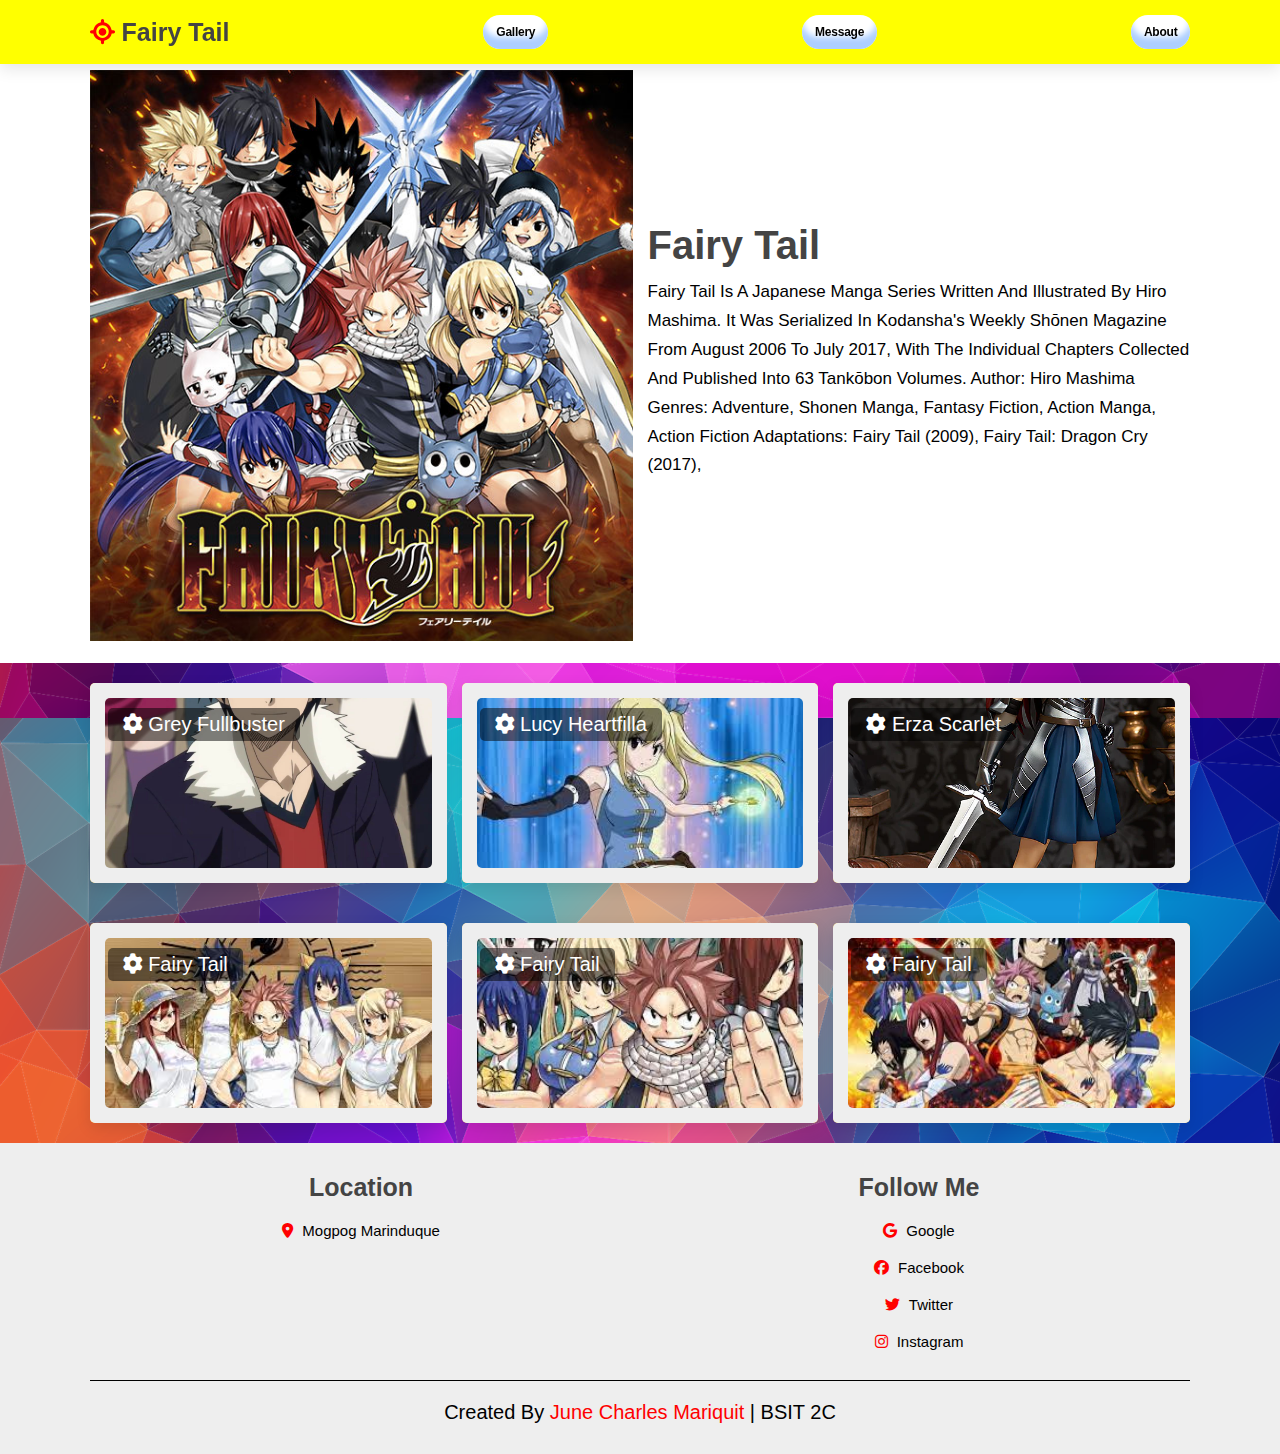
<file: index.html>
<!DOCTYPE html>
<html lang="en">
<head>
    <meta charset="UTF-8">
    <meta name="viewport" content="width=device-width, initial-scale=1.0">
    <title>Fairy Tail</title>
  
    <!-- font awesome cdn link  -->
    <link rel="stylesheet" href="https://cdnjs.cloudflare.com/ajax/libs/font-awesome/6.1.1/css/all.min.css">

    <!-- custom css file cdn link  -->
    <link rel="stylesheet" href="css/style.css">

</head>
<body>
    
<!-- header section starts  -->

<header class="header">
    <a href="#" class="logo"> <i class="fas fa-location"></i> Fairy  <span>tail</span> </a>
    <a href="gallery.html">
        <button class="button-73" role="button">Gallery</button>
    </a>
    <a href="message.html">
        <button class="button-73" role="button">Message</button>
    </a>
    <a href="about.html">
        <button class="button-73" role="button">About</button>
    </a>
</header>

<section class="home" id="home">

    <div class="image" data-aos="fade-down">
        <img src="images/logo.jpg" alt="">
    </div>

    <div class="content" data-aos="fade-up">
        <h3>Fairy Tail</h3>
        <p >Fairy Tail is a Japanese manga series written and illustrated by Hiro Mashima. It was serialized in Kodansha's Weekly Shōnen Magazine from August 2006 to July 2017, with the individual chapters collected and published into 63 tankōbon volumes. Author: Hiro Mashima Genres: Adventure, Shonen manga, Fantasy Fiction, Action manga, Action fiction Adaptations: Fairy Tail (2009), Fairy Tail: Dragon Cry (2017),</p>
        </div>
    </div>

</section>
<section class="fairy" id="fairy">

    <div class="box-container">

        <div class="box" data-aos="fade-up">
            <div class="image">
                <img src="images/grey.jpg" alt="">
                <h3> <i class="fas fa-gear"></i> Grey Fullbuster </h3>
            </div>
        </div>
        <div class="box" data-aos="fade-up">
            <div class="image">
                <img src="images/lucy.jpg" alt="">
                <h3> <i class="fas fa-gear"></i> Lucy Heartfilla </h3>
            </div>
        </div>
        <div class="box" data-aos="fade-up">
            <div class="image">
                <img src="images/erza.jpg" alt="">
                <h3> <i class="fas fa-gear"></i> Erza Scarlet </h3>
            </div>
        </div>
    </div>
</section>
<section class="fairy" id="fairy">

    <div class="box-container">

        <div class="box" data-aos="fade-up">
            <div class="image">
                <img src="images/f.jpg" alt="">
                <h3> <i class="fas fa-gear"></i> Fairy Tail </h3>
            </div>
        </div>
        <div class="box" data-aos="fade-up">
            <div class="image">
                <img src="images/f1.jpg" alt="">
                <h3> <i class="fas fa-gear"></i> Fairy Tail </h3>
            </div>
        </div>
        <div class="box" data-aos="fade-up">
            <div class="image">
                <img src="images/f2.jpg" alt="">
                <h3> <i class="fas fa-gear"></i> Fairy Tail </h3>
            </div>
        </div>
    </div>
</section>

<!-- footer section starts  -->

<section class="footer">

    <center>   
        <div class="box-container">

            <div class="box" data-aos="fade-up">
                <h3>Location</h3>
                <a href="#"> <i class="fas fa-map-marker-alt"></i> Mogpog Marinduque </a>
            </div>


            <div class="box" data-aos="fade-up">
                <h3>follow me</h3>
                <a href=""> <i class="fab fa-google"></i> google </a>
                <a href=""> <i class="fab fa-facebook"></i> Facebook </a>
                <a href=""> <i class="fab fa-twitter"></i> twitter </a>
                <a href="#"> <i class="fab fa-instagram"></i> instagram </a>
            </div>
        </div>

    </center>

    <div class="credit"> created by <span>June Charles Mariquit</span></a> | BSIT 2C</div>
</section>

<!-- footer section ends -->




</script>

</body>
</html>
</file>
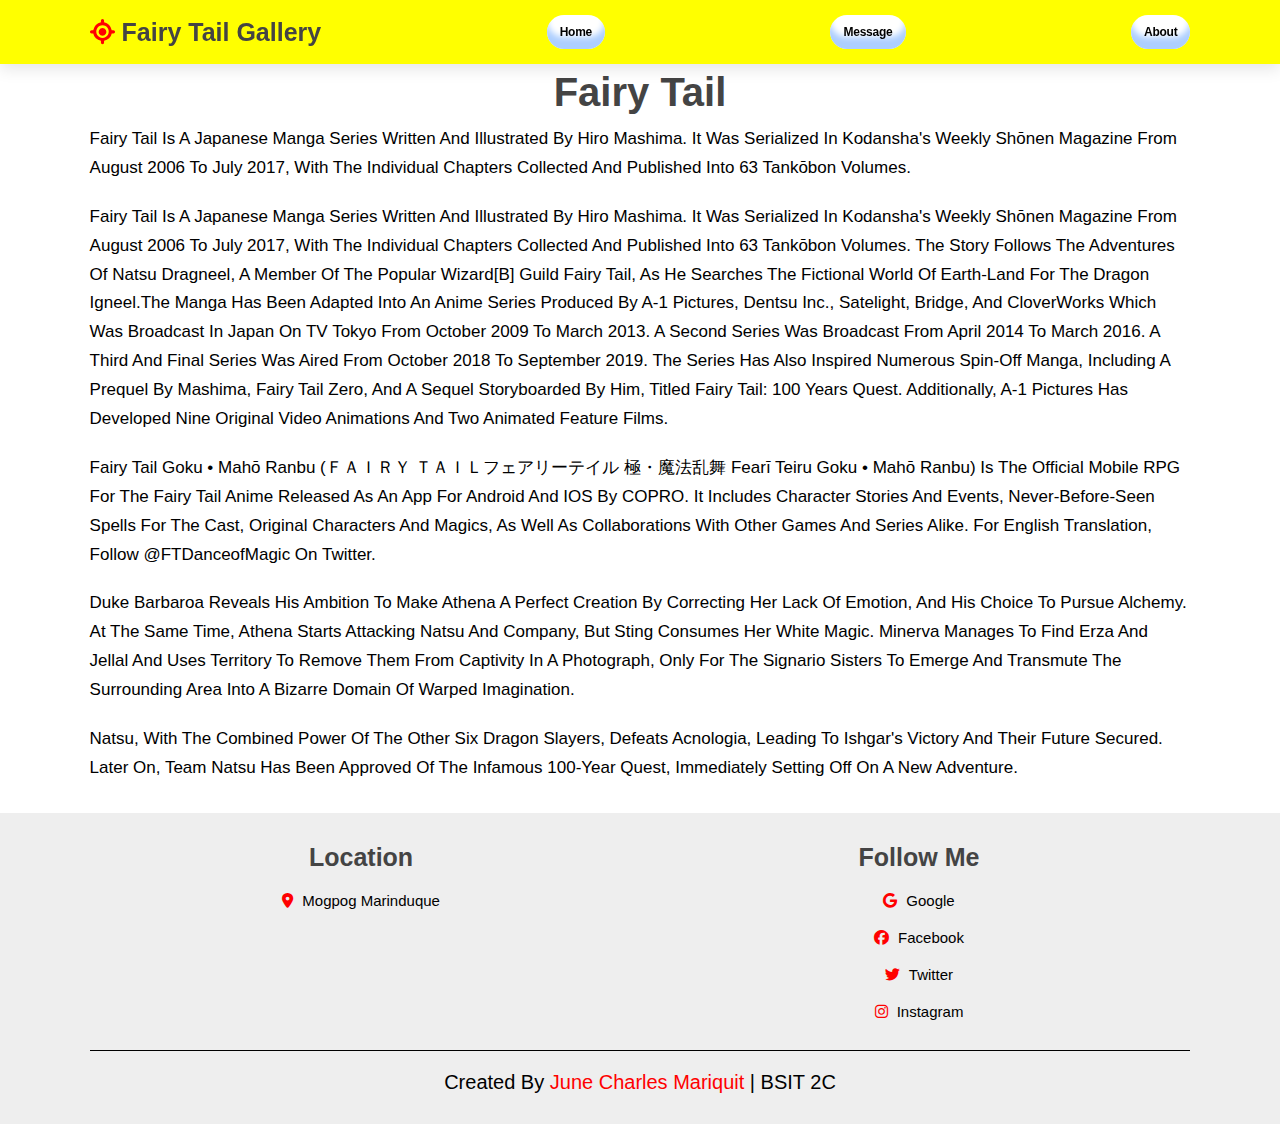
<file: about.html>
<!DOCTYPE html>
<html lang="en">
<head>
    <meta charset="UTF-8">
    <meta name="viewport" content="width=device-width, initial-scale=1.0">
    <title>Fairy Tail</title>
  
    <!-- font awesome cdn link  -->
    <link rel="stylesheet" href="https://cdnjs.cloudflare.com/ajax/libs/font-awesome/6.1.1/css/all.min.css">

    <!-- custom css file cdn link  -->
    <link rel="stylesheet" href="css/style.css">

</head>
<body>
    
<!-- header section starts  -->

<header class="header">
    <a href="#" class="logo"> <i class="fas fa-location"></i> Fairy tail <span>Gallery</span> </a>
    <a href="index.html">
        <button class="button-73" role="button">Home</button>
    </a>
    <a href="message.html">
        <button class="button-73" role="button">Message</button>
    </a>
    <a href="about.html">
        <button class="button-73" role="button">About</button>
    </a>
</header>

<section class="home" id="home">



    <div class="content" data-aos="fade-up">
        <h3><center>Fairy Tail</center></h3>
        <p >Fairy Tail is a Japanese manga series written and illustrated by Hiro Mashima. It was serialized in Kodansha's Weekly Shōnen Magazine from August 2006 to July 2017, with the individual chapters collected and published into 63 tankōbon volumes. </p>
        <p>Fairy Tail is a Japanese manga series written and illustrated by Hiro Mashima. It was serialized in Kodansha's Weekly Shōnen Magazine from August 2006 to July 2017, with the individual chapters collected and published into 63 tankōbon volumes. The story follows the adventures of Natsu Dragneel, a member of the popular wizard[b] guild Fairy Tail, as he searches the fictional world of Earth-land for the dragon Igneel.The manga has been adapted into an anime series produced by A-1 Pictures, Dentsu Inc., Satelight, Bridge, and CloverWorks which was broadcast in Japan on TV Tokyo from October 2009 to March 2013. A second series was broadcast from April 2014 to March 2016. A third and final series was aired from October 2018 to September 2019. The series has also inspired numerous spin-off manga, including a prequel by Mashima, Fairy Tail Zero, and a sequel storyboarded by him, titled Fairy Tail: 100 Years Quest. Additionally, A-1 Pictures has developed nine original video animations and two animated feature films.</p>
        <p>Fairy Tail Goku • Mahō Ranbu (ＦＡＩＲＹ ＴＡＩＬフェアリーテイル 極・魔法乱舞 Fearī Teiru Goku • Mahō Ranbu) is the official mobile RPG for the Fairy Tail anime released as an app for Android and iOS by COPRO. It includes character stories and events, never-before-seen spells for the cast, original characters and magics, as well as collaborations with other games and series alike. For English translation, follow @FTDanceofMagic on Twitter.</p>
        <p>Duke Barbaroa reveals his ambition to make Athena a perfect creation by correcting her lack of emotion, and his choice to pursue Alchemy. At the same time, Athena starts attacking Natsu and company, but Sting consumes her white magic. Minerva manages to find Erza and Jellal and uses Territory to remove them from captivity in a photograph, only for the Signario Sisters to emerge and transmute the surrounding area into a bizarre domain of warped imagination.</p>
        <p>Natsu, with the combined power of the other six Dragon Slayers, defeats Acnologia, leading to Ishgar's victory and their future secured. Later on, Team Natsu has been approved of the infamous 100-year quest, immediately setting off on a new adventure.</p>
        </div>
    </div>

</section>

<!-- footer section starts  -->

<section class="footer">

    <center>   
        <div class="box-container">

            <div class="box" data-aos="fade-up">
                <h3>Location</h3>
                <a href="#"> <i class="fas fa-map-marker-alt"></i> Mogpog Marinduque </a>
            </div>


            <div class="box" data-aos="fade-up">
                <h3>follow me</h3>
                <a href=""> <i class="fab fa-google"></i> google </a>
                <a href=""> <i class="fab fa-facebook"></i> Facebook </a>
                <a href=""> <i class="fab fa-twitter"></i> twitter </a>
                <a href="#"> <i class="fab fa-instagram"></i> instagram </a>
            </div>
        </div>

    </center>

    <div class="credit"> created by <span>June Charles Mariquit</span></a> | BSIT 2C</div>
</section>

<!-- footer section ends -->




</script>

</body>
</html>
</file>
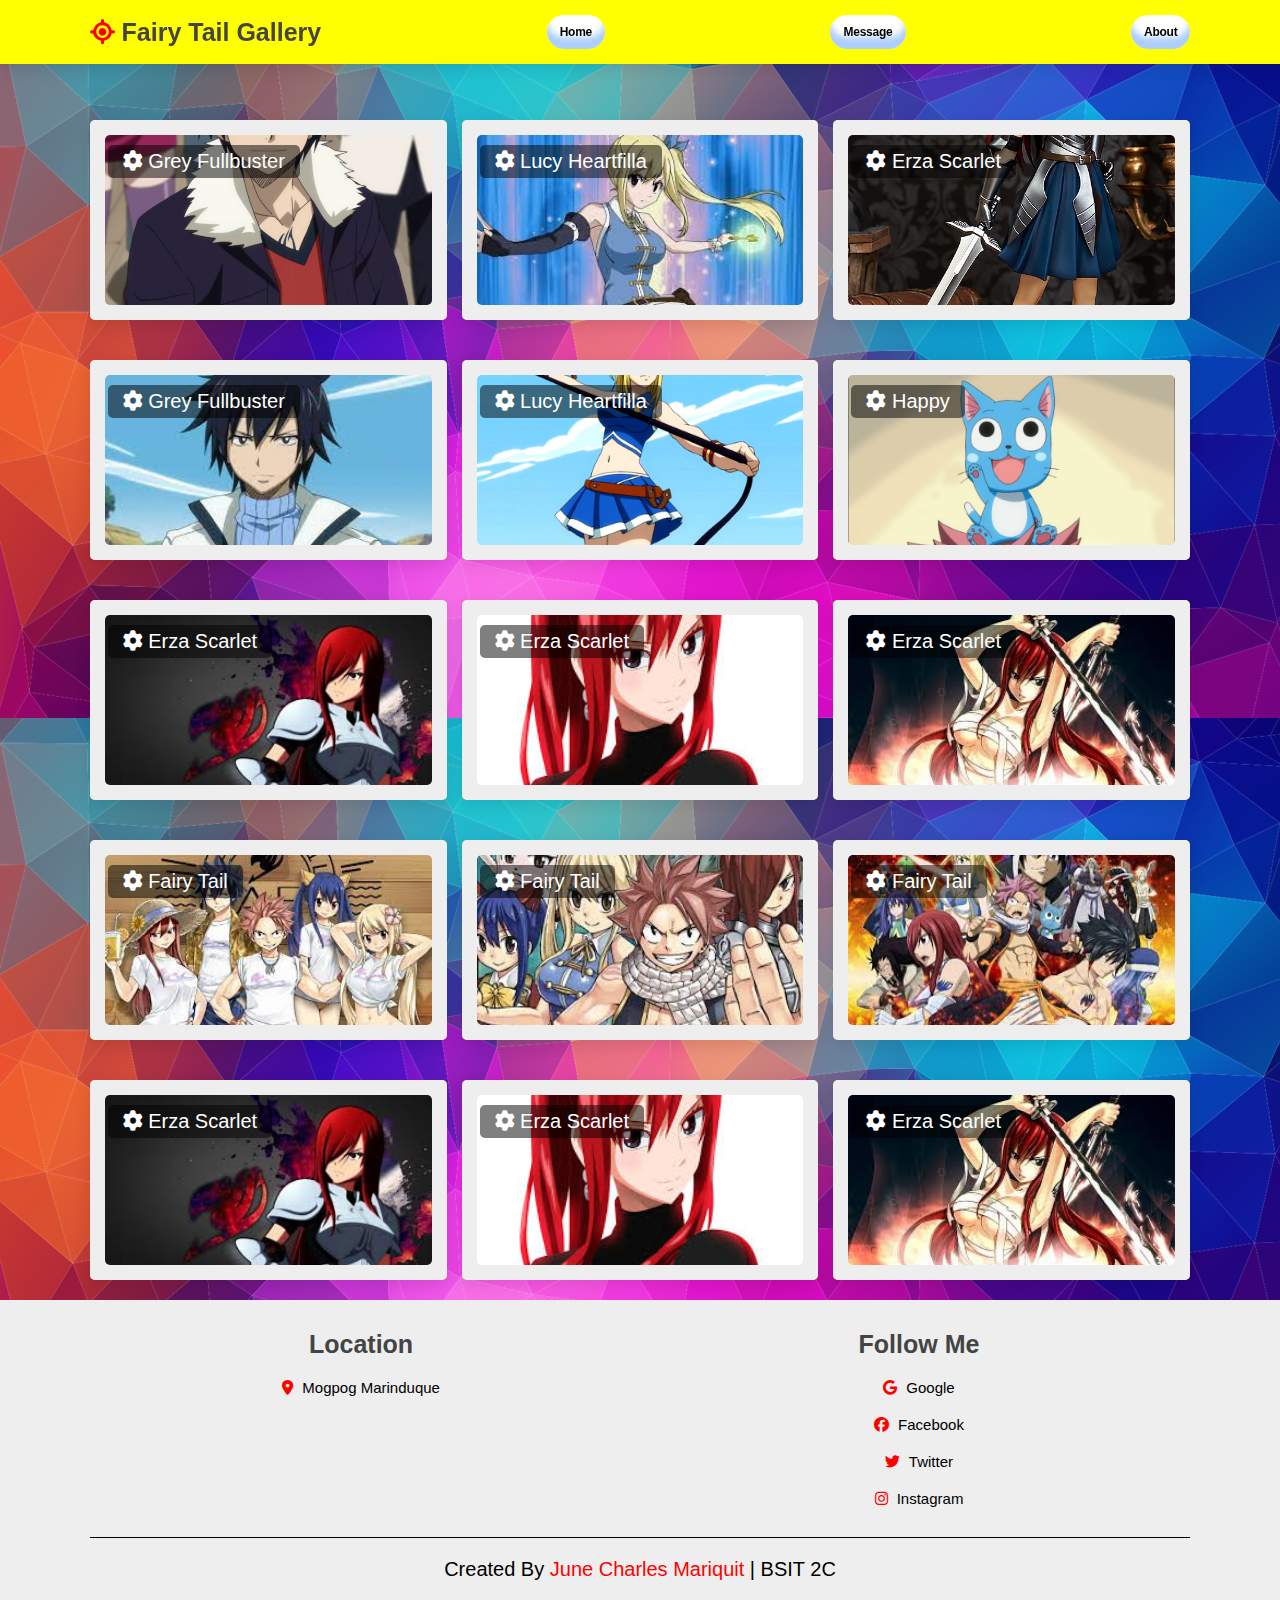
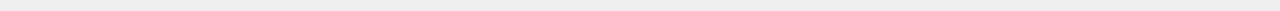
<file: gallery.html>
<!DOCTYPE html>
<html lang="en">
<head>
    <meta charset="UTF-8">
    <meta name="viewport" content="width=device-width, initial-scale=1.0">
    <title>Fairy Tail</title>
  
    <!-- font awesome cdn link  -->
    <link rel="stylesheet" href="https://cdnjs.cloudflare.com/ajax/libs/font-awesome/6.1.1/css/all.min.css">

    <!-- custom css file cdn link  -->
    <link rel="stylesheet" href="css/style.css">

</head>
<body>
    
<!-- header section starts  -->

<header class="header">
    <a href="#" class="logo"> <i class="fas fa-location"></i> Fairy tail <span>Gallery</span> </a>
    <a href="index.html">
        <button class="button-73" role="button">Home</button>
    </a>
    <a href="message.html">
        <button class="button-73" role="button">Message</button>
    </a>
    <a href="about.html">
        <button class="button-73" role="button">About</button>
    </a>
</header>

<p class="br1"></p>
<section class="fairy" id="fairy">

    <div class="box-container">

        <div class="box" data-aos="fade-up">
            <div class="image">
                <img src="images/grey.jpg" alt="">
                <h3> <i class="fas fa-gear"></i> Grey Fullbuster </h3>
            </div>
        </div>
        <div class="box" data-aos="fade-up">
            <div class="image">
                <img src="images/lucy.jpg" alt="">
                <h3> <i class="fas fa-gear"></i> Lucy Heartfilla </h3>
            </div>
        </div>
        <div class="box" data-aos="fade-up">
            <div class="image">
                <img src="images/erza.jpg" alt="">
                <h3> <i class="fas fa-gear"></i> Erza Scarlet </h3>
            </div>
        </div>
    </div>
</section>
<section class="fairy" id="fairy">

    <div class="box-container">

        <div class="box" data-aos="fade-up">
            <div class="image">
                <img src="images/Gray.jfif" alt="">
                <h3> <i class="fas fa-gear"></i> Grey Fullbuster </h3>
            </div>
        </div>
        <div class="box" data-aos="fade-up">
            <div class="image">
                <img src="images/Lucy.jpeg" alt="">
                <h3> <i class="fas fa-gear"></i> Lucy Heartfilla </h3>
            </div>
        </div>
        <div class="box" data-aos="fade-up">
            <div class="image">
                <img src="images/happy.png" alt="">
                <h3> <i class="fas fa-gear"></i> Happy </h3>
            </div>
        </div>
    </div>
</section>
<section class="fairy" id="fairy">

    <div class="box-container">

        <div class="box" data-aos="fade-up">
            <div class="image">
                <img src="images/1.jfif" alt="">
                <h3> <i class="fas fa-gear"></i> Erza Scarlet </h3>
            </div>
        </div>
        <div class="box" data-aos="fade-up">
            <div class="image">
                <img src="images/2.jpg" alt="">
                <h3> <i class="fas fa-gear"></i> Erza Scarlet </h3>
            </div>
        </div>
        <div class="box" data-aos="fade-up">
            <div class="image">
                <img src="images/3.jpg" alt="">
                <h3> <i class="fas fa-gear"></i> Erza Scarlet </h3>
            </div>
        </div>
    </div>
</section>
<section class="fairy" id="fairy">

    <div class="box-container">

        <div class="box" data-aos="fade-up">
            <div class="image">
                <img src="images/f.jpg" alt="">
                <h3> <i class="fas fa-gear"></i> Fairy Tail </h3>
            </div>
        </div>
        <div class="box" data-aos="fade-up">
            <div class="image">
                <img src="images/f1.jpg" alt="">
                <h3> <i class="fas fa-gear"></i> Fairy Tail </h3>
            </div>
        </div>
        <div class="box" data-aos="fade-up">
            <div class="image">
                <img src="images/f2.jpg" alt="">
                <h3> <i class="fas fa-gear"></i> Fairy Tail </h3>
            </div>
        </div>
    </div>
</section>
<section class="fairy" id="fairy">

    <div class="box-container">

        <div class="box" data-aos="fade-up">
            <div class="image">
                <img src="images/1.jfif" alt="">
                <h3> <i class="fas fa-gear"></i> Erza Scarlet </h3>
            </div>
        </div>
        <div class="box" data-aos="fade-up">
            <div class="image">
                <img src="images/2.jpg" alt="">
                <h3> <i class="fas fa-gear"></i> Erza Scarlet </h3>
            </div>
        </div>
        <div class="box" data-aos="fade-up">
            <div class="image">
                <img src="images/3.jpg" alt="">
                <h3> <i class="fas fa-gear"></i> Erza Scarlet </h3>
            </div>
        </div>
    </div>
</section>


<!-- footer section starts  -->

<section class="footer">

    <center>   
        <div class="box-container">

            <div class="box" data-aos="fade-up">
                <h3>Location</h3>
                <a href="#"> <i class="fas fa-map-marker-alt"></i> Mogpog Marinduque </a>
            </div>


            <div class="box" data-aos="fade-up">
                <h3>follow me</h3>
                <a href=""> <i class="fab fa-google"></i> google </a>
                <a href=""> <i class="fab fa-facebook"></i> Facebook </a>
                <a href=""> <i class="fab fa-twitter"></i> twitter </a>
                <a href="#"> <i class="fab fa-instagram"></i> instagram </a>
            </div>
        </div>

    </center>

    <div class="credit"> created by <span>June Charles Mariquit</span></a> | BSIT 2C</div>
</section>

<!-- footer section ends -->




</script>

</body>
</html>
</file>
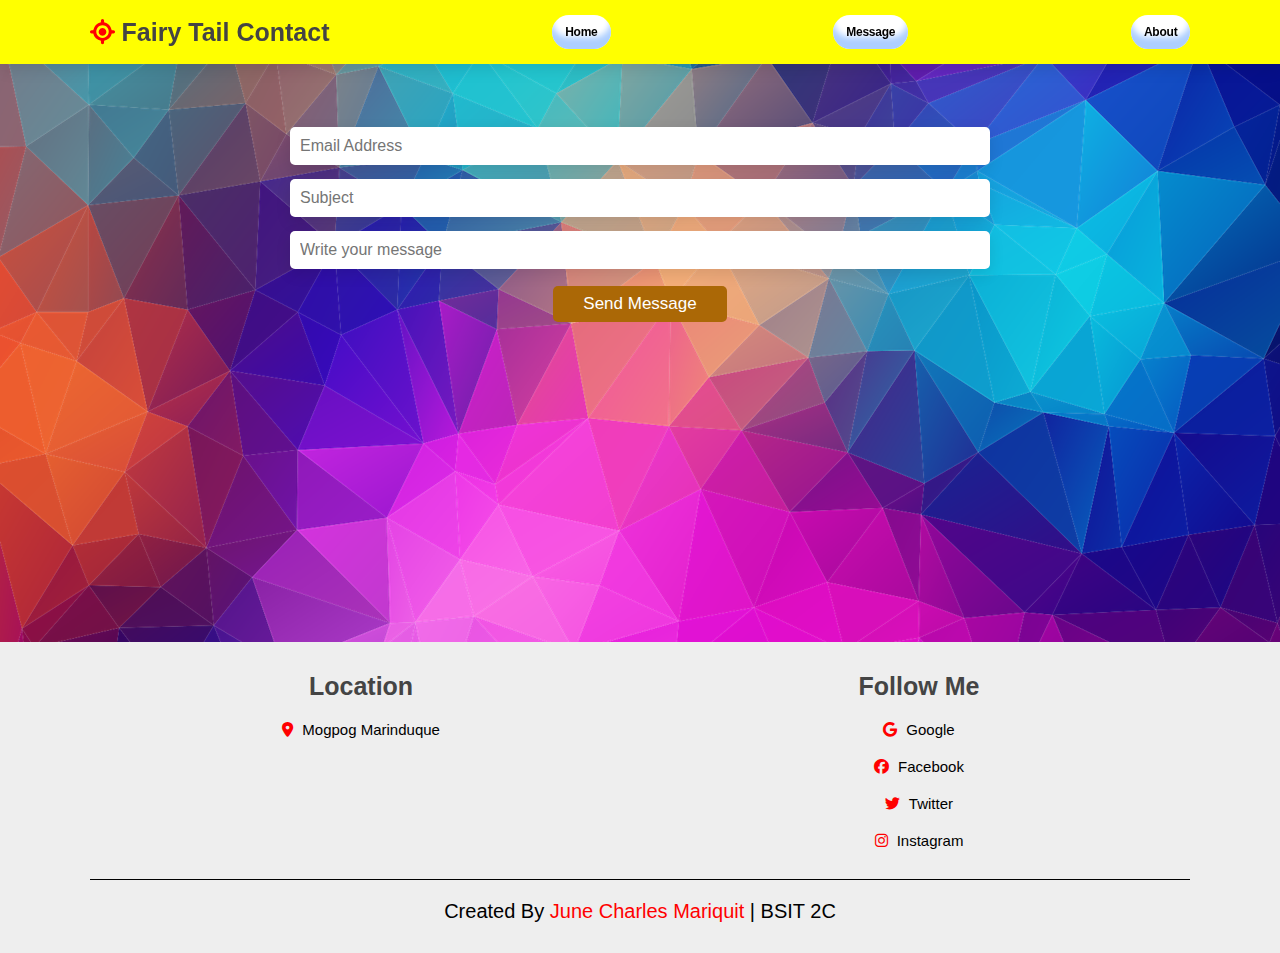
<file: message.html>
<!DOCTYPE html>
<html lang="en">
<head>
    <meta charset="UTF-8">
    <meta name="viewport" content="width=device-width, initial-scale=1.0">
    <title>Fairy Tail</title>
  
    <!-- font awesome cdn link  -->
    <link rel="stylesheet" href="https://cdnjs.cloudflare.com/ajax/libs/font-awesome/6.1.1/css/all.min.css">

    <!-- custom css file cdn link  -->
    <link rel="stylesheet" href="css/style.css">  

</head>
<body>
    
<!-- header section starts  -->

<header class="header">
    <a href="#" class="logo"> <i class="fas fa-location"></i> Fairy tail <span>Contact</span> </a>
    <a href="index.html">
        <button class="button-73" role="button">Home</button>
    </a>
    <a href="message.html">
        <button class="button-73" role="button">Message</button>
    </a>
    <a href="about.html">
        <button class="button-73" role="button">About</button>
    </a>
</header>

<p class="br1"></p>
<section class="contact" id="contact">

    <form action="https://formsubmit.co/junecharlesmariquit553@gmail.com" method="POST">

        <div class="inputBox">
            <input type="hidden" name="email" value="Email!">
            <input type="email" name="email" placeholder="Email Address" required>

        </div>

        <div class="inputBox">
            <input type="hidden" name="subject" value="Subject">
            <input type="subject" name="subject" placeholder="Subject" required>
        </div>

        <div class="inputBox">
            <input type="text" name="messages" placeholder="Write your message" required>
            <input type="hidden" name="_captcha" value="false">
            <input type="hidden" name="_next" value="https://jcmariquit.github.io/App_Dev/pages/Message/pages/thanks.html">
        </div>


        <input type="submit" value="send message" class="btn">

    </form>
    <p class="br"></p>
</section>


<!-- footer section starts  -->

<section class="footer">

    <center>   
        <div class="box-container">

            <div class="box" data-aos="fade-up">
                <h3>Location</h3>
                <a href="#"> <i class="fas fa-map-marker-alt"></i> Mogpog Marinduque </a>
            </div>


            <div class="box" data-aos="fade-up">
                <h3>follow me</h3>
                <a href=""> <i class="fab fa-google"></i> google </a>
                <a href=""> <i class="fab fa-facebook"></i> Facebook </a>
                <a href=""> <i class="fab fa-twitter"></i> twitter </a>
                <a href="#"> <i class="fab fa-instagram"></i> instagram </a>
            </div>
        </div>

    </center>

    <div class="credit"> created by <span>June Charles Mariquit</span></a> | BSIT 2C</div>
</section>

<!-- footer section ends -->




</script>

</body>
</html>
</file>
<file: css/style.css>
:root{
    --red:#FF0000;
    --yellow: #FFFF00;
    --text-color-1:#444;
    --text-color-2:#000000;
    --bg-color-1:#ffcc33;
    --bg-color-2:#eee;
    --bg-color-3:#fff;
    --image-email: url('images/back.png');
    --box-shadow:0 .5rem 1.5rem rgba(0,0,0,.1);
}

*{
    font-family: 'Poppins', sans-serif;
    margin:0; padding:0;
    box-sizing: border-box;
    outline: none; border:none;
    text-decoration: none;
    text-transform: capitalize;
    transition:all .2s linear;
}

html{
    font-size: 62.5%;
    overflow-x: hidden;
    scroll-padding-top: 7rem;
    scroll-behavior: smooth;
}

html::-webkit-scrollbar{
    width:.8rem;
}

html::-webkit-scrollbar-track{
    background:transparent;
}

html::-webkit-scrollbar-thumb{
    background:var(--red);
    border-radius: 5rem;
}

body{
    background:var(--image-email);
}

body.active{
    --text-color-1:#fff;
    --text-color-2:#eee;
    --bg-color-1:#fff;
    --bg-color-2:#222;
    --box-shadow:0 .5rem 1.5rem rgba(0,0,0,.4);
}

section{
    padding:2rem 7%;
}

.heading{
    text-align: center;
    padding-bottom: 2rem;
    color:transparent;
    font-size: 4rem;
}

.heading span{
    position: relative;
    z-index: 0;
}

.heading span::before{
    content: '';
    position: absolute;
    left: 0;
    z-index: -1;
    background: var(--red);
    height: 100%;
    width: 100%;
    clip-path: polygon(0 90%, 100% 83%, 100% 100%, 0% 100%);
}

.btn{
    margin-top: 1rem;
    display: inline-block;
    padding:.8rem 3rem;
    font-size: 1.7rem;
    color:#fff;
    background:#ab6806;
    border-radius: .5rem;
    cursor: pointer;
}

.btn:hover{
    letter-spacing: .2rem;
}

.header{
    position: fixed;
    top:0; left:0; right:0;
    background:var(--yellow);
    box-shadow: var(--box-shadow);
    padding: 1.5rem 7%;
    z-index: 1000;
    display: flex;
    align-items: center;
    justify-content: space-between;
}

.header .logo{
    font-weight: bolder;
    font-size: 2.5rem;
    color:var(--text-color-1);
}

.header .logo i{
    color:var(--red);
}

.header .navbar{
    position:absolute;
    top:115%; right:7%;
    background:var(--bg-color-3);
    border-radius: .5rem;
    box-shadow: var(--box-shadow);
    width:25rem;
    transform:scale(0);
    transform-origin: top right;
}

.header .navbar.active{
    transform:scale(1);
}

.header .navbar a{
    display:block;
    margin:1rem;
    padding:1rem;
    font-size: 1.5rem;
    color:var(--text-color-1);
    border-radius: .5rem;
}

.header .navbar a:hover{
    color:var(--red);
    background:var(--bg-color-2);
    padding-left: 2rem;
}

.button-73 {
  appearance: none;
  background-color: var(--bg-color-3);
  border-radius: 40em;
  border-style: none;
  box-shadow: #ADCFFF 0 -12px 6px inset;
  box-sizing: border-box;
  color: #000000;
  cursor: pointer;
  display: inline-block;
  font-family: -apple-system,sans-serif;
  font-size: 1.2rem;
  font-weight: 700;
  letter-spacing: -.24px;
  margin: 0;
  outline: none;
  padding: 1rem 1.3rem;
  quotes: auto;
  text-align: center;
  text-decoration: none;
  transition: all .15s;
  user-select: none;
  -webkit-user-select: none;
  touch-action: manipulation;
}

.button-73:hover {
  background-color: #FFC229;
  box-shadow: #FF6314 0 -6px 8px inset;
  transform: scale(1.125);
}

.button-73:active {
  transform: scale(1.025);
}

.br {margin-bottom: 30em}
.br1 {margin-bottom: 10em;}


 
.home{
    display: flex;
    align-items: center;
    flex-wrap: wrap;
    gap:1.5rem;
    padding-top: 7rem;
    background: #fff;
}

.home .image{
    flex:1 1 45rem;
}

.home .image img{
    width: 100%;
}

.home .content{
    flex:1 1 45rem;
}

.home .content h3{
    color:var(--text-color-1);
    font-size: 4rem;
}

.home .content p{
    color:var(--text-color-2);
    font-size: 1.7rem;
    line-height: 1.7;
    padding:1rem 0;
}
.home .icons div{
    height:4.5rem;
    width:4.5rem;
    line-height:4.5rem;
    font-size: 4rem;
    border-radius: .5rem;
    margin-left: 4.5rem;
    background:var(--bg-color-2);
    color:var(--text-color-1);
    cursor: pointer;
    text-align: center;
}

.home .icons div:hover{
    color:#fff;
    background:var(--orange);
}

.fairy .box-container{
    display: grid;
    grid-template-columns: repeat(auto-fit, minmax(30rem, 1fr));
    gap:1.5rem;
}

.fairy .box-container .box{
    background:var(--bg-color-1);
    border-radius: .5rem;
    box-shadow: var(--box-shadow);
}

.fairy .box-container .box .image{
    height:25rem;
    width: 100%;
    padding:1.5rem;
    position: relative;
}

.fairy .box-container .box .image img{
    height:100%;
    width: 100%;
    object-fit: cover;
    border-radius: .5rem;
}

.fairy .box-container .box .image{
    height: 20rem;
    width: 100%;
    overflow:hidden;
    border-radius: .5rem;
    background: var(--bg-color-2);
}

.fairy .box-container .box .image img{
    height: 100%;
    width: 100%;
}

.fairy .box-container .box:hover .image img{
    transform:scale(1.2);
}

.fairy .box-container .box .content .icons{
    display: flex;
    justify-content: space-between;
    border-top: .1rem solid var(--text-color-2);
    margin-top: 2rem;
    padding-top: 1.5rem;
}

.fairy .box-container .box .content .icons a{
    font-size: 1.5rem;
    color:var(--text-color-2);
}

.fairy .box-container .box .content .icons a:hover{
    color:var(--orange);
}

.fairy .box-container .box .content .icons a i{
    padding-right: .5rem;
    color:var(--text-color-1);
}


.fairy .box-container .box .image h3{
    position: absolute;
    top:2.5rem; left:1.8rem;
    font-size: 2rem;
    color:#fff;
    background: rgba(0,0,0,.5);
    border-radius: .5rem;
    font-weight: lighter;
    padding:.5rem 1.5rem;
}

.fairy .box-container .box .image h3 i{
    color:var(--orange);
}

.fairy .box-container .box .content{
    padding:1.5rem;
    padding-top: 0;
}

.fairy .box-container .box .content .price{
    font-weight: 600;
    color:var(--text-color-1);
    font-size: 2.5rem;
}

.fairy .box-container .box .content .price span{
    font-weight: lighter;
    color:var(--text-color-2);
    font-size: 1.5rem;
    text-decoration: line-through;
}

.fairy .box-container .box .content p{
    font-size: 1.5rem;
    padding:.5rem 0;
    color:var(--text-color-2);
    line-height: 1.7;
}

 .contact form{
    max-width: 70rem;
    margin: 0 auto;
    text-align: center;
}

.contact form .inputBox{
    display: flex;
    flex-wrap: wrap;
    justify-content: space-between;
}

.contact form textarea,
.contact form .inputBox input{
    width: 100%;
    padding:1rem;
    font-size: 1.6rem;
    color:var(--text-color-1);
    margin:.7rem 0;
    background: var(--bg-color-3);
    box-shadow: var(--box-shadow);
    text-transform: none;
    border-radius: .5rem;
}

.contact form textarea{
    height: 20rem;
    resize: none;
}

.contact form .inputBox input{
    width: 100%;
}

.footer{
    background: var(--bg-color-2);
}

.footer .box-container{
    display: grid;
    grid-template-columns: repeat(auto-fit, minmax(22rem, 1fr));
    gap:1.5rem;
}

.footer .box-container .box h3{
    font-size: 2.5rem;
    color:var(--text-color-1);
    padding:1rem 0;
}

.footer .box-container .box a{
    display: block;
    font-size: 1.5rem;
    color:var(--text-color-2);
    padding:1rem 0;
}

.footer .box-container .box a i{
    padding-right: .5rem;
    color:var(--red);
}

.footer .box-container .box a:hover i{
    padding-right: 2rem;
}

.footer .credit{
    font-size: 2rem;
    text-align: center;
    border-top: .1rem solid var(--text-color-2);
    padding:1rem;
    padding-top: 2rem;
    margin-top: 2rem;
    color:var(--text-color-2);
}

.footer .credit span{
    color:var(--red);
}


/* media queries  */

@media (max-width:991px){

    html{
        font-size: 55%;
    }

    .header{
        padding:1.5rem 2rem;
    }

    section{
        padding:2rem;
    }

}

@media (max-width:768px){

    .header .navbar{
        right: 2rem;
    }

    .header .login-form{
        right: 2rem;
    }
}

@media (max-width:450px){

    html{
        font-size: 50%;
    }

}
</file>
